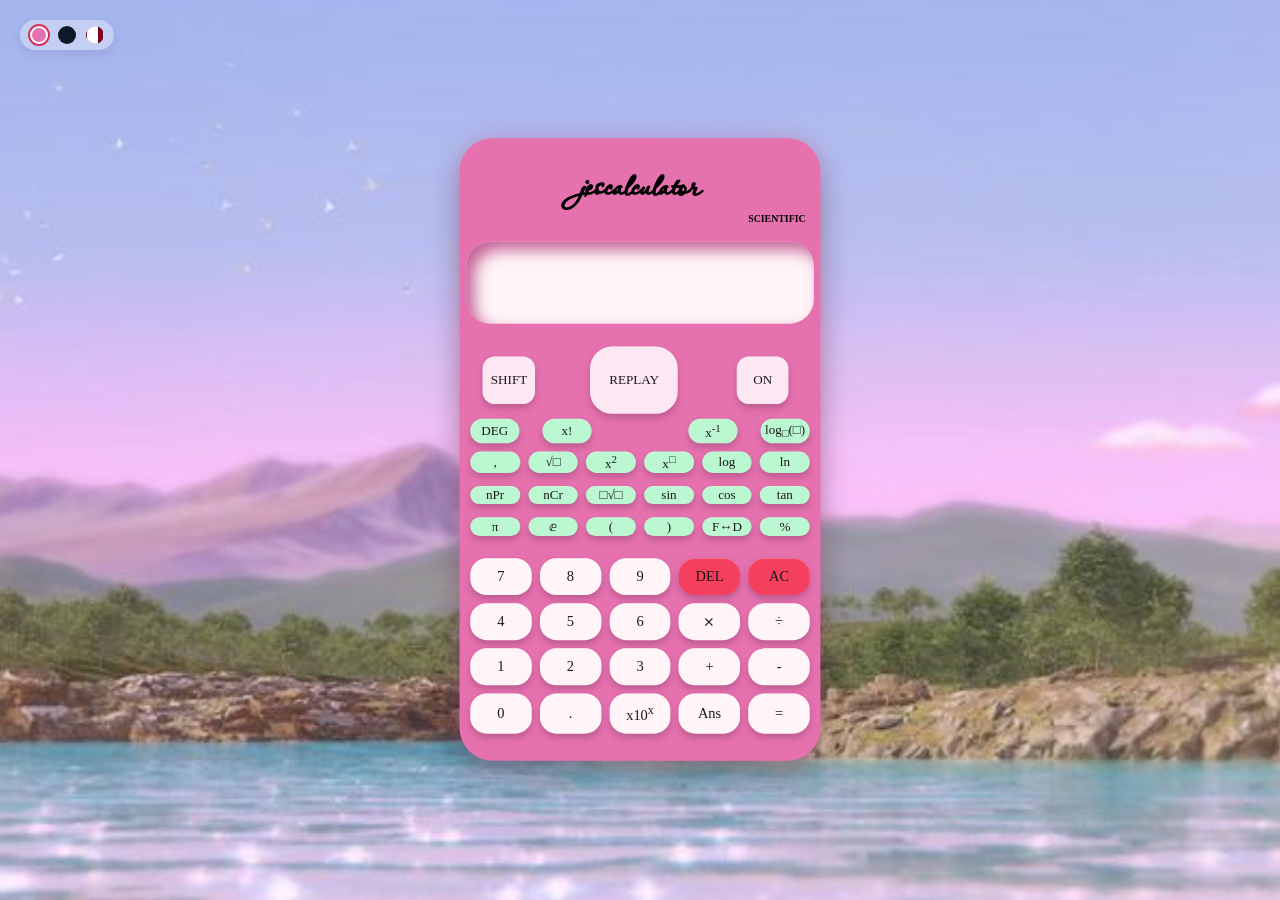
<file: index.html>
<!DOCTYPE html>
<html lang="en">
<head>
    <meta charset="UTF-8">
    <meta name="viewport" content="width=device-width, initial-scale=1.0, maximum-scale=1.0, user-scalable=no"/>
    <title>Scientific Pink Calculator</title>
    <link rel="stylesheet" href="calcme.css">
    <link rel="preconnect" href="https://fonts.googleapis.com">
    <link rel="preconnect" href="https://fonts.gstatic.com" crossorigin>
    <link href="https://fonts.googleapis.com/css2?family=Passions+Conflict&display=swap" rel="stylesheet">
</head>
<body>
    <!-- Theme Switcher Circles -->
    <div class="theme-switcher" role="radiogroup" aria-label="Select Theme">
        <button class="theme-dot dot-pink active" data-theme="pink" title="Pink Theme" aria-label="Pink Theme"></button>
        <button class="theme-dot dot-dark" data-theme="dark" title="Midnight Blue Dark Mode" aria-label="Midnight Blue Dark Mode"></button>
        <button class="theme-dot dot-light" data-theme="light" title="Burgundy White Light Mode"></button>
    </div>

    <div class="calculator">
        <!--Calculator Header-->
        <div class="calc-header">
            <h2 class="calc-name">jescalculator</h2>
            <h4 class="calc-type">SCIENTIFIC</h4>
        </div>

        <!--Calculator Screen-->
        <div class="calc-screen">
            <input type="text" class="calc-input" readonly>
            <div class="screen-indicators">
                <div id="angle-mode-indicator" class="angle-mode-indicator">DEG</div>
                <div id="shift-indicator" class="shift-indicator"></div>
            </div>
        </div>

        <!--Calculator Buttons-->
        <div class="calc-buttons">
            <!-- Button rows go here -->
            <!--Section 1: Big Buttons-->
            <div class="grid-one">
                <button class="btn-shift" id="shift-btn" onclick="shiftFunction()">SHIFT</button>
                <button class="btn-replay" onclick="replayHistory()">REPLAY</button>
                <button class="btn-on" onclick="onFunction()">ON</button>
            </div>

            <!--Section 2: Functions Buttons-->
            <!--Row 1-->
            <div class="grid-two">
                <div class="side-cluster left-cluster">
                    <button class="btn-func" id="deg-rad-btn" onclick="toggleAngleMode()">DEG</button>
                    <button class="btn-func" onclick="appendValue('!')">x!</button>
                </div>

                <!-- Gap where the bottom of the REPLAY button dips -->
                <div class="replay-gap"></div>

                <div class="side-cluster right-cluster">
                    <button class="btn-func" onclick="appendFunc('^-1')">x<sup>-1</sup></button>
                    <button class="btn-func" onclick="appendFunc('logBase(')">log<sub>□</sub>(□)</button>
                </div>
            </div>

            
            <div class="grid-three">
                <!--Row 2-->
                <button class="btn-func" id="fraction-btn" onclick="appendValue(',')">,</button>
                <button class="btn-func" onclick="appendFunc('√')">√□</button> <!--&radic is for square root-->
                <button class="btn-func" onclick="appendFunc('^2')">x<sup>2</sup></button>
                <button class="btn-func" onclick="appendFunc('^')">x<sup>□</sup></button>
                <button class="btn-func" onclick="appendFunc('log(')">log</button>
                <button class="btn-func" onclick="appendFunc('ln(')">ln</button>

                <!--Row 3-->
                <button class="btn-func" onclick="appendFunc('P')">nPr</button>
                <button class="btn-func" onclick="appendFunc('C')">nCr</button>
                <button class="btn-func" onclick="appendFunc('√(')">□√□</button>
                <button class="btn-func" onclick="appendFunc('sin(')">sin</button>
                <button class="btn-func" onclick="appendFunc('cos(')">cos</button>
                <button class="btn-func" onclick="appendFunc('tan(')">tan</button>

                <!--Row 4-->
                <button class="btn-func" onclick="appendFunc('π')">π</button>
                <button class="btn-func" onclick="appendFunc('e')">&ee;</button>
                <button class="btn-func" onclick="appendFunc('(')">(</button>
                <button class="btn-func" onclick="appendFunc(')')">)</button>
                <button class="btn-func" onclick="fractionToDecimal()">F&LeftRightArrow;D</button>
                <button class="btn-func" onclick="appendFunc('%')">%</button>
            </div>

            <div class="grid-four">
                <!--Section 3: Numbers and Operations-->
                <!--Row 5-->
                <button class="btn" onclick="appendValue('7')">7</button>
                <button class="btn" onclick="appendValue('8')">8</button>
                <button class="btn" onclick="appendValue('9')">9</button>
                <button class="btn-del" onclick="deleteLast()">DEL</button>
                <button class="btn-ac" onclick="clearScreen()">AC</button>
            
                <!--Row 6-->
                <button class="btn" onclick="appendValue('4')">4</button>
                <button class="btn" onclick="appendValue('5')">5</button>
                <button class="btn" onclick="appendValue('6')">6</button>
                <button class="btn-op" onclick="appendValue('x')">&Cross;</button>
                <button class="btn-op" onclick="appendValue('÷')">&divide;</button>

                <!--Row 7-->
                <button class="btn" onclick="appendValue('1')">1</button>
                <button class="btn" onclick="appendValue('2')">2</button>
                <button class="btn" onclick="appendValue('3')">3</button>
                <button class="btn-op" onclick="appendValue('+')">+</button>
                <button class="btn-op" onclick="appendValue('-')">-</button>

                <!--Row 8-->
                <button class="btn" onclick="appendValue('0')">0</button>
                <button class="btn" onclick="appendValue('.')">.</button>
                <button class="btn-ten" onclick="appendValue('x10^')">x10<sup>x</sup></button>
                <button class="btn-ans" onclick="previousAnswer()">Ans</button>
                <button class="btn-equation" onclick="calculate()">=</button>
            </div>
        </div>
    </div>

    <!-- History Sidebar Container -->
    <aside class="history-panel hidden" id="history-panel">
      <div class="history-header">
        <h3>History</h3>
        <button type="button" class="close-history-btn" onclick="replayHistory()">&times;</button>
      </div>
      <ul class="history-list" id="history-list">
        <li class="history-empty">No calculations yet</li>
      </ul>
    </aside>

    
    <script src="calcme.js"></script>
</body>
</html>
</file>
<file: calcme.css>
* {
    box-sizing: border-box;
    margin: 0;
    padding: 0;
}

/* THEME PALETTE VARIABLES */
/* Pink Theme (Default Mode) */
:root, body[data-theme="pink"] {
    --bg-image: url(images/pink_calc_background.jpg);
    --calc-body: #e571af;
    --calc-shadow: 0 20px 40px rgba(0, 0, 0, 0.25),
                0 0 25px rgba(229, 113, 175, 0.4);
    --button-shadow: 0 5px 8px rgba(91, 38, 70, 0.28), inset 0 1px 1px rgba(255, 255, 255, 0.28);
    --button-active-shadow: 0 2px 3px rgba(91, 38, 70, 0.2), inset 0 2px 3px rgba(91, 38, 70, 0.16);
    --screen-bg: #fff5f8;
    --screen-shadow: #c36095;
    --equation-shadow: #ff82c9;
    --num-btn: #fff5f8;
    --num-shadow: #f6e5e8;
    --func-btn: #bbf7d0;
    --func-shadow: #aee7c2;
    --action-btn: #f43f5e;
    --action-shadow: #ee3957;
    --top-keys: #fce7f3;
    --top-shadow: #f6dceb;
    --history-bg: rgba(255, 245, 248, 0.92);
    --history-shadow: 0 15px 35px rgba(0, 0, 0, 0.2), 
              0 0 20px rgba(229, 113, 175, 0.3);
    --history-header: #831843;
    --history-header-border: #fbcfe8;
    --history-item-bg: #ffffff;
    --history-item-border: #fce7f3;
    --history-expr: #9d4edd;
    --history-result: #2b2b2b;
}

/* Midnight Blue (Dark mode) */
body[data-theme="dark"] {
    --bg-image: url(images/dark_calc_background.jpg);
    --calc-body: #0f172a;
    --calc-shadow: 0 24px 50px rgba(0, 0, 0, 0.62),
        0 8px 18px rgba(2, 6, 23, 0.45),
        inset 0 1px 0 rgba(148, 163, 184, 0.12);
    --button-shadow: 0 6px 10px rgba(2, 6, 23, 0.5),
        inset 0 1px 0 rgba(255, 255, 255, 0.12),
        inset 0 -2px 3px rgba(2, 6, 23, 0.2);
    --button-active-shadow: 0 2px 4px rgba(2, 6, 23, 0.55),
        inset 0 2px 4px rgba(2, 6, 23, 0.32);
    --screen-bg: #111827;
    --screen-shadow: #1e293b;
    --equation-shadow: #172340;
    --num-btn: #243044;
    --num-shadow: #222c3e;
    --func-btn: #162c3d;
    --func-shadow: #1a3d3e;
    --action-btn: #d8315b;
    --action-shadow: #c81e4d;
    --top-keys: #334155;
    --top-shadow: #1e293b;
    --history-bg: rgba(15, 23, 42, 0.94);
    --history-shadow: 0 15px 35px rgba(0, 0, 0, 0.2), 
              0 0 20px rgba(15, 23, 42, 0.45),
              0 8px 18px rgba(2, 6, 23, 0.3);
    --history-header:#f43f5e;
    --history-header-border: #28374f;
    --history-item-bg: #1e293b;
    --history-item-border: #334155;
    --history-expr: #93c5fd;
    --history-result: #ffffff;
}

/* Soft Rose (Light mode) */
body[data-theme="light"] {
    --bg-image: url(images/light_calc_background.jpg);
    --calc-body: #f5e6ea;
    --calc-shadow: rgba(128, 0, 32, 0.18);
    --button-shadow: 0 5px 8px rgba(91, 38, 70, 0.28), inset 0 1px 1px rgba(255, 255, 255, 0.28);
    --button-active-shadow: 0 2px 3px rgba(91, 38, 70, 0.2), inset 0 2px 3px rgba(91, 38, 70, 0.16);
    --screen-bg: #faf7f8;
    --screen-shadow: #f5d0dc;
    --equation-shadow: #f1cece;
    --num-btn: #f8f3ed;
    --num-shadow: #e9d8de;
    --func-btn: #e2bcc7;
    --func-shadow: #f5d0dc;
    --action-btn: #b81d42;
    --action-shadow: #a51a3b;
    --top-keys: #f5dfe6;
    --top-shadow: #f5d0dc;
    --history-bg: rgba(255, 255, 255, 0.94);
    --history-shadow: 0 15px 35px rgba(0, 0, 0, 0.2), 
              0 0 20px rgba(229, 113, 175, 0.3);
    --history-header: #800020;
    --history-header-border: #f5d0dc;
    --history-item-bg: #fdf6f8;
    --history-item-border: #f5d0dc;
    --history-expr: #7e2237;
    --history-result: #4a0e17;
}

body {
    background: var(--bg-image) center / cover no-repeat fixed;
    min-height: 100vh;
    margin: 0;
    display: flex;
    justify-content: center;
    align-items: center;
    padding: 30px;
    margin: 0;
    height: 100vh;
    overflow: hidden; /* Removes the scrollbar completely */
    transition: background 0.2s ease-in-out;
}

button,
input {
    -webkit-appearance: none;
    appearance: none;
    font: inherit;
}

button {
    color: inherit;
    -webkit-text-fill-color: currentColor;
}

.calculator {
    border-radius: 40px;
    background: var(--calc-body);
    width: 100%;
    max-width: 440px;
    padding: 28px 8px;
    transform: scale(0.82); /* Shrinks the entire layout without breaking button grid alignment */
    transform-origin: center center;
    box-shadow: var(--calc-shadow);
}

/* Force all standard key text to uniform dark charcoal/black */
.calc-buttons, .btn-shift, .btn-replay, 
.btn-on, .btn-func, .btn-ac, .btn-del, 
.btn, .btn-op, .btn-ten, .btn-ans, 
.btn-equation {
    color: #1a1a1a !important;   /* Fixes blue text on iPhone */
    box-sizing: border-box;
    font-family: inherit;
    font-weight: 400;
}

.calc-name {
    font-family: 'Passions Conflict', 'Times New Roman', cursive;
    font-size: 54px;
    margin: 0 auto;
    text-align: center;
}

.calc-type {
    font-family: 'Times New Roman', Times, serif, cursive;
    font-size: 12px;
    margin: 3px 10px;
    text-align: right;
}

.calc-screen {
    background: var(--screen-bg);
    box-shadow: inset 10px 10px 20px var(--screen-shadow);
    border-radius: 30px;
    padding: 20px;
    width: 100%;
    text-align: right;
    margin: 20px auto;
    min-height: 100px;
    display: flex;
    flex-direction: column;
    justify-content: space-between;
    word-wrap: break-word;
    word-break: break-all;
}

.calc-input {
    width: 100%;
    border: none;
    outline: none;
    background: transparent;
    text-align: right;
    font-size: 2rem;
    color: var(--history-result);
    -webkit-text-fill-color: var(--history-result);
}

.screen-indicators {
    display: flex;
    justify-content: flex-end;
    gap: 12px;
    min-height: 1.2em;
    font-size: 0.8rem;
    font-weight: bold;
}

.grid-one {
    display: flex;
    gap: 20px;
    min-width: 0;
}

.btn-shift {
    border: none;
    border-radius: 15px 15px;
    padding: 10px;
    background-color: var(--top-keys) !important;
    font-size: 1rem;
    cursor: pointer;
    transition: all 0.15s ease-in-out;
    margin: 20px;
}

.btn-on {
    border: none;
    border-radius: 15px 15px;
    padding: 20px;
    background-color: var(--top-keys) !important;
    font-size: 1rem;
    cursor: pointer;
    transition: all 0.15s ease-in-out;
    margin: 20px 25px;
}

.btn-replay {
    border: none;
    border-radius: 27px 27px;
    padding: 23px;
    background-color: var(--top-keys) !important;
    font-size: 1rem;
    cursor: pointer;
    transition: all 0.15s ease-in-out;
    margin: 8px 27px;
}

.btn-shift:hover, .btn-on:hover, .btn-replay:hover {
    background-color: var(--top-shadow);
}

.btn-shift, .btn-on, .btn-replay,
.btn-func, .btn, .btn-op, .btn-ten, .btn-ans, .btn-equation,
.btn-del, .btn-ac {
    box-shadow: var(--button-shadow);
}

.btn-shift:active, .btn-on:active, .btn-replay:active,
.btn-func:active, .btn:active, .btn-op:active, .btn-ten:active,
.btn-ans:active, .btn-equation:active, .btn-del:active, .btn-ac:active {
    transform: scale(0.93);
    box-shadow: var(--button-active-shadow);
}

/* When SHIFT is active, give it a glowing ring and stardust background */
.btn-shift:active, .btn-on:active {
  background-color: var(--func-shadow) !important; /* Golden stardust */
  color: #831843 !important;
  box-shadow: 0 0 12px rgb(174, 231, 194), 
              inset 0 0 4px rgba(0, 0, 0, 0.15);
  transform: scale(0.96);
}

.grid-two {
  display: flex;
  justify-content: center;
  align-items: center;
  gap: 25px; /* Adjust gap between cluster and center */
  width: 100%;
  transform: translateY(-10px);
  margin-bottom: -16px; /* Pulls the lower rows up */
  position: relative;
  z-index: 2;
}

.grid-two .btn-func {
    width: 60px;
    height: 30px;
}

.side-cluster {
  display: flex;
  gap: 18px; /* Tight space between DRG and x! */
}

.replay-gap {
  width: 70px; /* Width matching REPLAY button's bottom curve */
}

.btn-func {
    background-color: var(--func-btn);
    border: none;
    border-radius: 20px 20px;
    padding: 2px 5px;
    font-size: 1rem;
    cursor: pointer;
    transition: all 0.15s ease-in-out;
    margin: 8px 5px;
}

.btn-func:hover {
    background-color: var(--func-shadow);
}

.btn-func:active {
    transform: scale(0.93);
}

.grid-three {
    display: grid;
    grid-template-columns: repeat(6, minmax(0, 1fr));
}

.frac {
  display: inline-flex;
  flex-direction: column;
  align-items: center;
  vertical-align: middle;
  line-height: 1;
  font-size: 0.80em;
}

.frac .num,
.frac .den {
  display: block;
  font-size: 0.85em;
}

.frac .bar {
  width: 100%;
  min-width: 14px;
  height: 1.3px;
  background-color: currentColor; /* Matches the text color */
  margin: 1px 0;
}

.grid-four {
    display: grid;
    grid-template-columns: repeat(5, minmax(0, 1fr));
    margin-top: 14px;
}

.btn, .btn-op, .btn-ten, .btn-ans, .btn-equation {
    background-color: var(--num-btn);
    border: none;
    border-radius: 20px 20px;
    padding: 12px 0;
    margin: 5px 5px;
    font-size: 1.1rem;
    cursor: pointer;
    transition: all 0.15s ease-in-out;
    min-width: 0;
}

.btn:hover, .btn-op:hover, .btn-ten:hover, .btn-ans:hover {
    background-color: var(--num-shadow);
}

.btn-equation:hover {
    background-color: var(--equation-shadow);
}

.btn:active, .btn-op:active, .btn-ten:active, .btn-ans:active, .btn-equation:active {
    transform: scale(0.93);
}

.btn-del, .btn-ac {
    background-color: var(--action-btn);
    border: none;
    border-radius: 20px 20px;
    padding: 12px 0;
    margin: 5px 5px;
    font-size: 1.1rem;
    cursor: pointer;
    transition: all 0.15s ease-in-out;
    min-width: 0;
}

.btn-del:hover,.btn-ac:hover {
    background-color: var(--action-shadow);
}

.btn-del:active, .btn-ac:active {
    transform: scale(0.93);
}

/* Sidebar positioning on the right of the calculator */
.history-panel {
  position: absolute;
  top: 50%;
  left: calc(50% + 220px); /* Adjust based on calculator width */
  transform: translateY(-50%) scale(0.9);
  width: 220px;
  max-height: 520px;
  background: var(--history-bg) !important;
  -webkit-backdrop-filter: blur(8px);
  backdrop-filter: blur(10px);
  border-radius: 24px;
  padding: 16px;
  box-shadow: var(--history-shadow);
  display: flex;
  flex-direction: column;
  box-sizing: border-box;
  z-index: 100;
  transition: opacity 0.25s ease, transform 0.25s ease;
}

/* Hide state */
.history-panel.hidden {
  opacity: 0;
  pointer-events: none;
  transform: translateY(-50%) scale(0.85);
}

/* Header */
.history-header {
  display: flex;
  justify-content: space-between;
  align-items: center;
  border-bottom: 2px solid var(--history-header-border);
  padding-bottom: 8px;
  margin-bottom: 8px;
}

.history-header h3 {
  margin: 0;
  font-size: 1rem;
  color: var(--history-header);
}

.close-history-btn {
  background: none;
  border: none;
  font-size: 1.3rem;
  color: var(--history-header);
  cursor: pointer;
}

/* Scrollable List */
.history-list {
  list-style: none;
  margin: 0;
  padding: 0;
  overflow-y: auto;
  flex: 1;
}

.history-item {
  padding: 8px 10px;
  margin-bottom: 6px;
  background: var(--history-item-bg);
  border-radius: 12px;
  cursor: pointer;
  display: flex;
  flex-direction: column;
  border: 1px solid var(--history-item-border);
  transition: background-color 0.15s ease, transform 0.1s ease;
}

.history-item:hover {
  background-color: var(--history-header-border);
  transform: translateX(-2px);
}

.history-item .hist-expr {
  font-size: 0.72rem;
  color: var(--history-expr);
  opacity: 0.8;
}

.history-item .hist-res {
  font-size: 0.95rem;
  font-weight: bold;
  color: var(--history-result);
  text-align: right;
}

.history-empty {
  text-align: center;
  font-size: 0.8rem;
  color: #9ca3af;
  padding-top: 20px;
}

.theme-switcher {
    position: fixed;
    top: 20px;
    left: 20px;
    display: flex;
    align-items: center;
    gap: 10px;
    z-index: 1000;
    background: rgba(255, 255, 255, 0.35);
    backdrop-filter: blur(8px);
    padding: 6px 10px;
    border-radius: 9999px;
    box-shadow: 0 4px 12px rgba(0, 0, 0, 0.08);
}

.theme-dot {
    width: 18px;
    height: 18px;
    border-radius: 50%;
    border: 2px solid transparent;
    cursor: pointer;
    padding: 0;
    transition: transform 0.2s ease, border-color 0.2s ease, box-shadow 0.2s ease;
}

.theme-dot:hover {
    transform: scale(1.18);
}

.theme-dot.active {
    border-color: #ffffff;
    box-shadow: 0 0 0 2px #d8315b;
}

.dot-pink {
    background-color: #e571af;
}

.dot-dark {
    background-color: #0f172a;
}

.dot-light {
    background: linear-gradient(90deg, #ffffff 70%, #800020 30%);
    border: 1px solid rgba(0, 0, 0, 0.15);
}

@media (max-width: 900px) {
    body {
        min-height: 100dvh;
        height: 100dvh;
        padding: 12px;
        overflow: hidden;
    }

    .calculator {
        max-width: 440px;
        padding: 28px 8px;
        transform: scale(0.72);
    }

    .calc-name {
        font-size: 54px;
    }

    .grid-one {
        gap: 0;
        justify-content: center;
    }

    .grid-one > button {
        min-width: 0;
        margin-left: 10px;
        margin-right: 10px;
        white-space: nowrap;
    }

    .grid-one .btn-shift,
    .grid-one .btn-on {
        flex: 0 0 72px;
        padding: 13px 4px;
    }

    .grid-one .btn-replay {
        flex: 0 0 104px;
        padding: 23px 6px;
    }

    .grid-two {
        gap: 8px;
        margin-top: 8px;
    }

    .grid-two .side-cluster {
        flex: 1 1 0;
        min-width: 0;
        gap: 6px;
    }

    .grid-two .btn-func {
        flex: 1 1 0;
        min-width: 0;
        width: auto;
        margin-left: 2px;
        margin-right: 2px;
        padding-left: 2px;
        padding-right: 2px;
        font-size: 0.82rem;
        white-space: nowrap;
    }

    .replay-gap {
        flex: 0 1 34px;
        width: 34px;
    }

    .history-panel {
        display: flex;
        position: fixed;
        top: 50%;
        left: 50%;
        width: min(220px, calc(100vw - 32px));
        max-height: min(520px, calc(100dvh - 32px));
        transform: translate(-50%, -50%) scale(0.9);
    }

    .history-panel.hidden {
        display: flex;
        transform: translate(-50%, -50%) scale(0.8);
    }

    .theme-switcher {
        top: 8px;
        left: 8px;
    }
}
</file>
